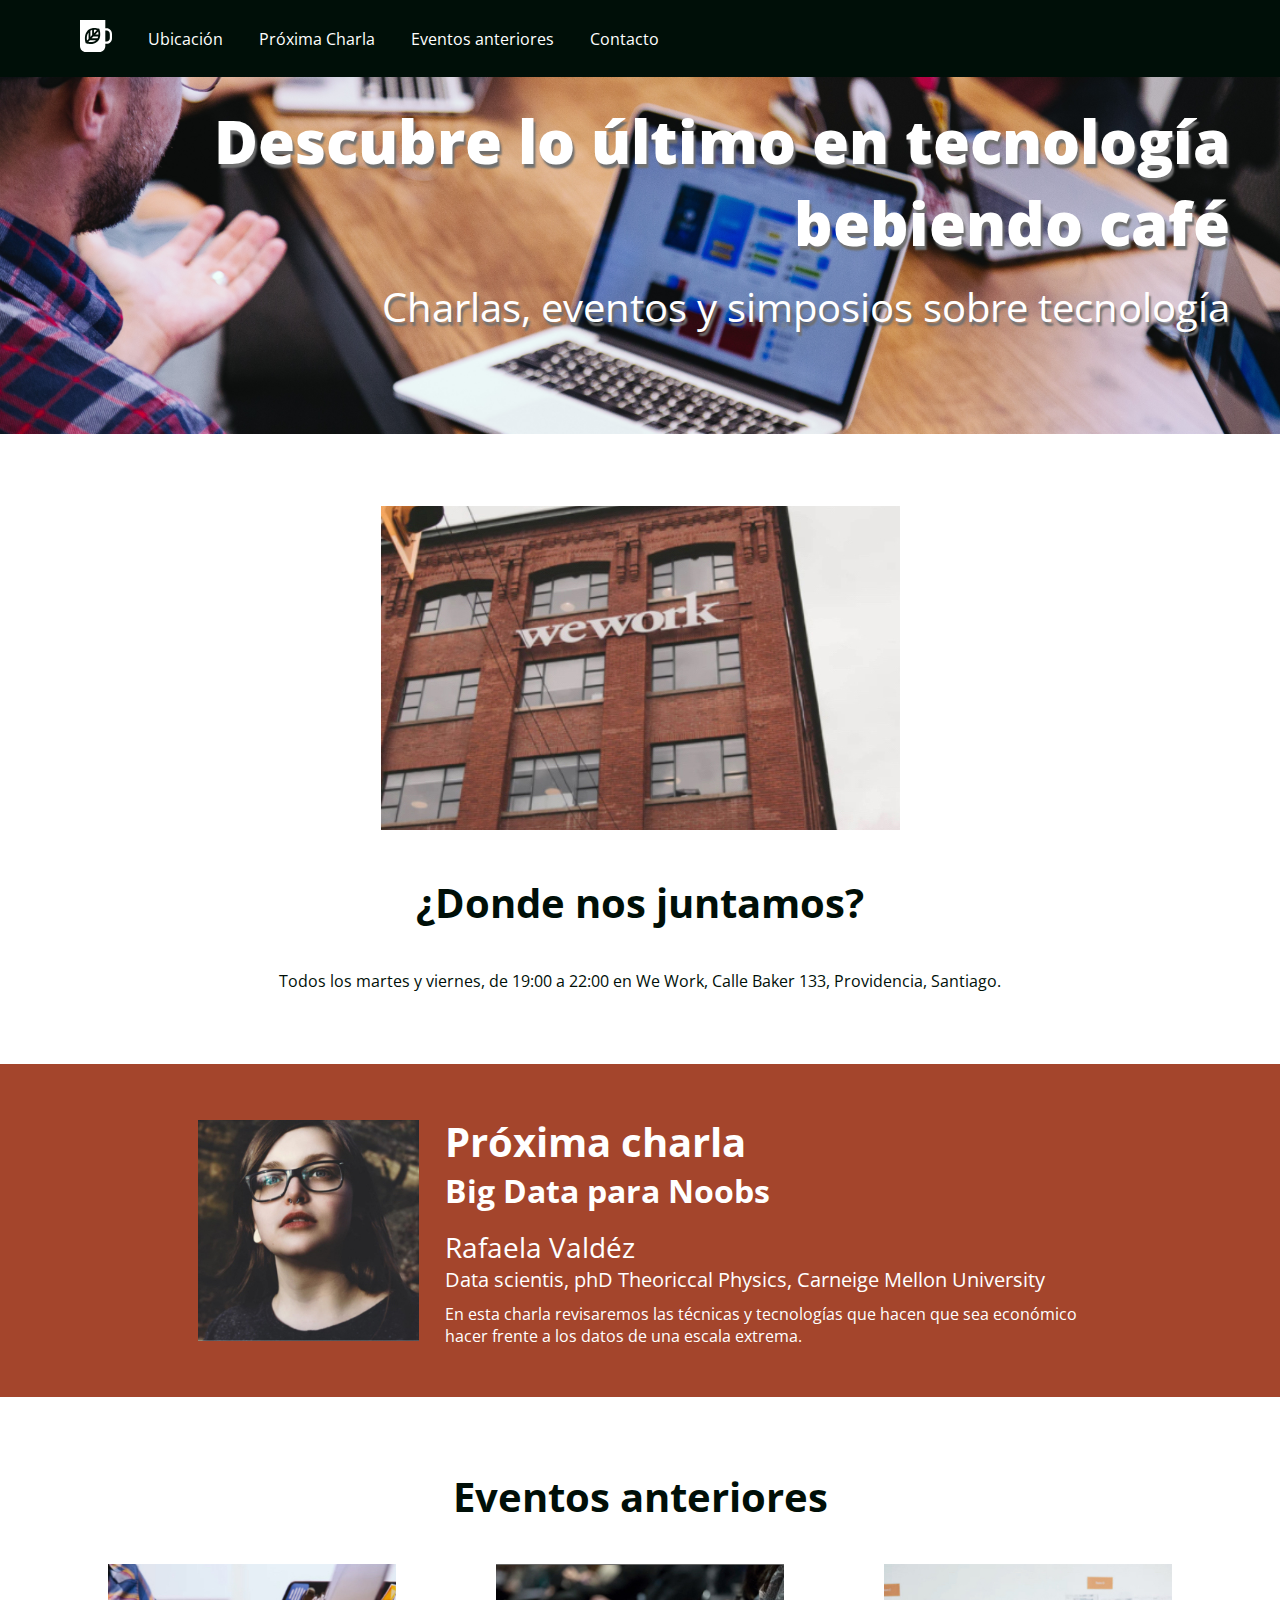
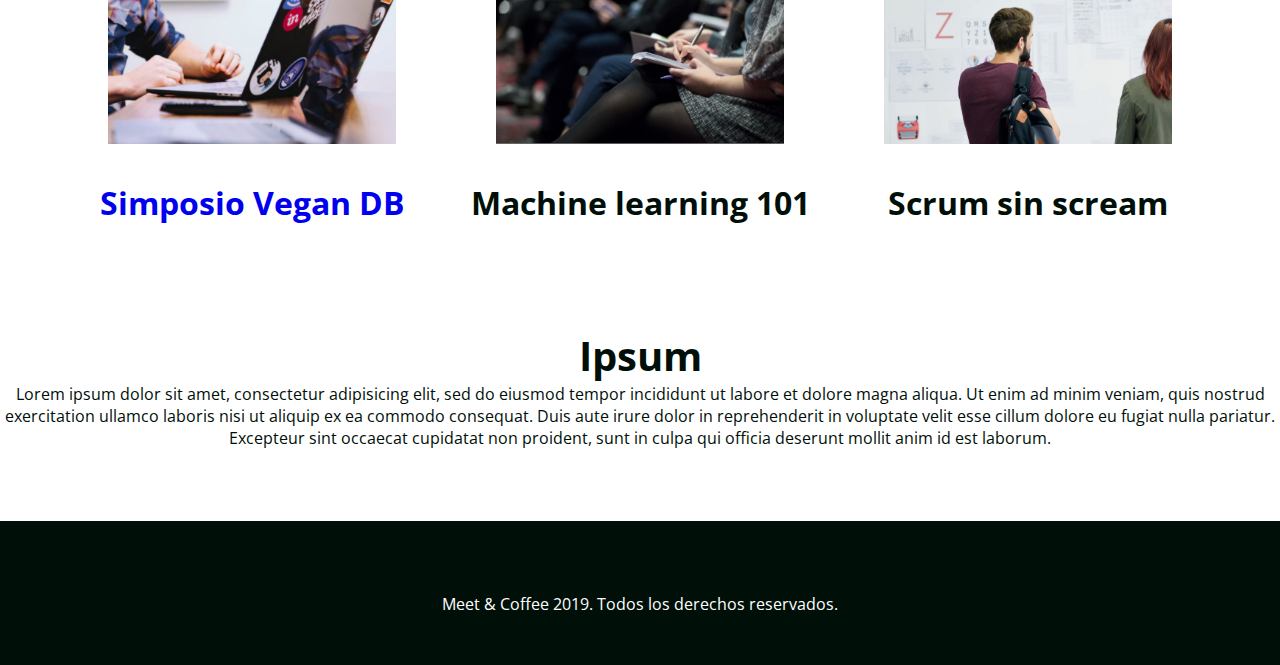
<file: index.html>
<!DOCTYPE html>
<html lang="es" dir="ltr">
  <head>
    <title>Meet & Coffee</title>
    <meta charset="utf-8">
    <link rel="shortcut icon" type="image/png" href="assets/img/favicon.png"/>
    <meta name="author" content="Ignacio Muñoz">
    <meta name="description" content="Comparte tus conocimientos tomando café">
    <meta name="keywords" content="charlas, eventos, simposios, tecnología, co-work">
    <link href="https://fonts.googleapis.com/css2?family=Open+Sans:wght@400;700;800&display=swap" rel="stylesheet">
    <link rel="stylesheet" href="https://use.fontawesome.com/releases/v5.6.3/css/all.css" integrity="sha384-UHRtZLI+pbxtHCWp1t77Bi1L4ZtiqrqD80Kn4Z8NTSRyMA2Fd33n5dQ8lWUE00s/" crossorigin="anonymous">

    <link rel="stylesheet" href="assets/css/style.css">
  </head>

  <body>
    <nav class="oscuro">
      <ul>
        <li class="icono"><a href="#inicio"><svg xmlns="http://www.w3.org/2000/svg" viewBox="0 0 44 44"><path d="M11.8 26l-2.2 2.3c-.5-2.9-.7-7.5 2.2-11.2V26zm-.4 4.1c2.7.5 7.2.7 10.6-2.3h-8.5l-2.1 2.3zm5.3-16.2c-.8.2-1.7.5-2.4.9v8.5l2.4-2.6v-6.8zm2.5-.3v4.6l4-4.2c-1.1-.3-2.5-.5-4-.4zM16 25.2h8.1c.4-.8.7-1.7.9-2.6h-6.6L16 25.2zm28-6.1V25c0 4.3-3.3 7.8-7.4 7.8h-1.8v2.9c0 4.6-3.6 8.3-7.9 8.3h-19C3.6 44 0 40.3 0 35.7V0h34.8v11.4h1.8c4.1 0 7.4 3.5 7.4 7.7zm-16.2.9c.1-2.6-.4-5-.8-6.4-.2-.9-.4-1.4-.4-1.4s-.5-.2-1.4-.4c-1.4-.4-3.6-.9-6.1-.8-.8 0-1.7.1-2.5.3-.8.2-1.6.4-2.4.7-.9.4-1.7.8-2.5 1.5-.6.5-1.1 1-1.6 1.6-4.5 5.4-3.4 12.5-2.6 15.5.2.9.4 1.4.4 1.4s.5.2 1.4.4c2.8.8 9.6 2 14.7-2.7.6-.5 1.1-1.1 1.5-1.7.6-.8 1-1.7 1.4-2.6.3-.8.5-1.7.7-2.6.1-1.1.2-1.9.2-2.8zm13.2-.9c0-2.6-2-4.6-4.4-4.6h-1.8v15.1h1.8c2.4 0 4.4-2.1 4.4-4.6v-5.9zM21 20h4.4c0-1.6-.1-3-.4-4.2L21 20z"/></svg></a></li>
        <li><a href="#ubicacion">Ubicación</a></li>
        <li><a href="#proxima_charla">Próxima Charla</a></li>
        <li><a href="#eventos">Eventos anteriores</a></li>
        <li><a href="#contacto">Contacto</a></li>
      </ul>
    </nav>

    <div class="content">

      <header id="inicio" class="hero-section">
        <h1>Descubre lo último en tecnología bebiendo café</h1>
        <h2 class="subtitulo">Charlas, eventos y simposios sobre tecnología</h2>
      </header>

      <section id="ubicacion">
        <img src="assets/img/we-work.jpg" alt="wework">
        <h2>¿Donde nos juntamos?</h2>
        <p>Todos los martes y viernes, de 19:00 a 22:00 en We Work, Calle Baker 133, Providencia, Santiago.</p>
      </section>

      <section id="proxima_charla" class="sweet-brown">
        <div class="centrado">
          <img src="assets/img/speaker.jpg" alt="speaker" class="charla-speaker">
          <div class="charla-texto">
            <h2>Próxima charla</h2>
            <h3>Big Data para Noobs</h3>
            <h4>Rafaela Valdéz</h4>
            <h5>Data scientis, phD Theoriccal Physics, Carneige Mellon University</h5>
            <p>En esta charla revisaremos las técnicas y tecnologías que hacen que sea económico hacer frente a los datos de una escala extrema.</p>
          </div>
        </div>
      </section>

      <section id="eventos">
        <h2>Eventos anteriores</h2>

        <article class="evento">
          <a href="evento01.html">
            <img src="assets/img/simposio-vegan.jpg" alt="simposio_vegan">
            <h3>Simposio Vegan DB</h3>
          </a>
        </article>

        <article class="evento">
          <img src="assets/img/machine-learning.jpg" alt="machine_learning">
          <h3>Machine learning 101</h3>
        </article>

        <article class="evento">
          <img src="assets/img/scrum-sin-scream.jpg" alt="scrum_sin_scream">
          <h3>Scrum sin scream</h3>
        </article>
      </section>

      <section>
        <h2>Ipsum</h2>
        <p>Lorem ipsum dolor sit amet, consectetur adipisicing elit, sed do eiusmod tempor incididunt ut labore et dolore magna aliqua. Ut enim ad minim veniam, quis nostrud exercitation ullamco laboris nisi ut aliquip ex ea commodo consequat. Duis aute irure dolor in reprehenderit in voluptate velit esse cillum dolore eu fugiat nulla pariatur. Excepteur sint occaecat cupidatat non proident, sunt in culpa qui officia deserunt mollit anim id est laborum.</p>
      </section>
    </div>

    <footer id="contacto" class="oscuro">
      <a href="https://github.com/">
        <i class="fab fa-github-square fa-5x"></i>
      </a>
      <a href="https://twitter.com/">
        <i class="fab fa-twitter-square fa-5x"></i>
      </a>
      <a href="https://www.linkedin.com/feed/">
        <i class="fab fa-linkedin fa-5x"></i>
      </a>
      <p>Meet & Coffee 2019. Todos los derechos reservados.</p>
    </footer>

  </body>
</html>
</file>
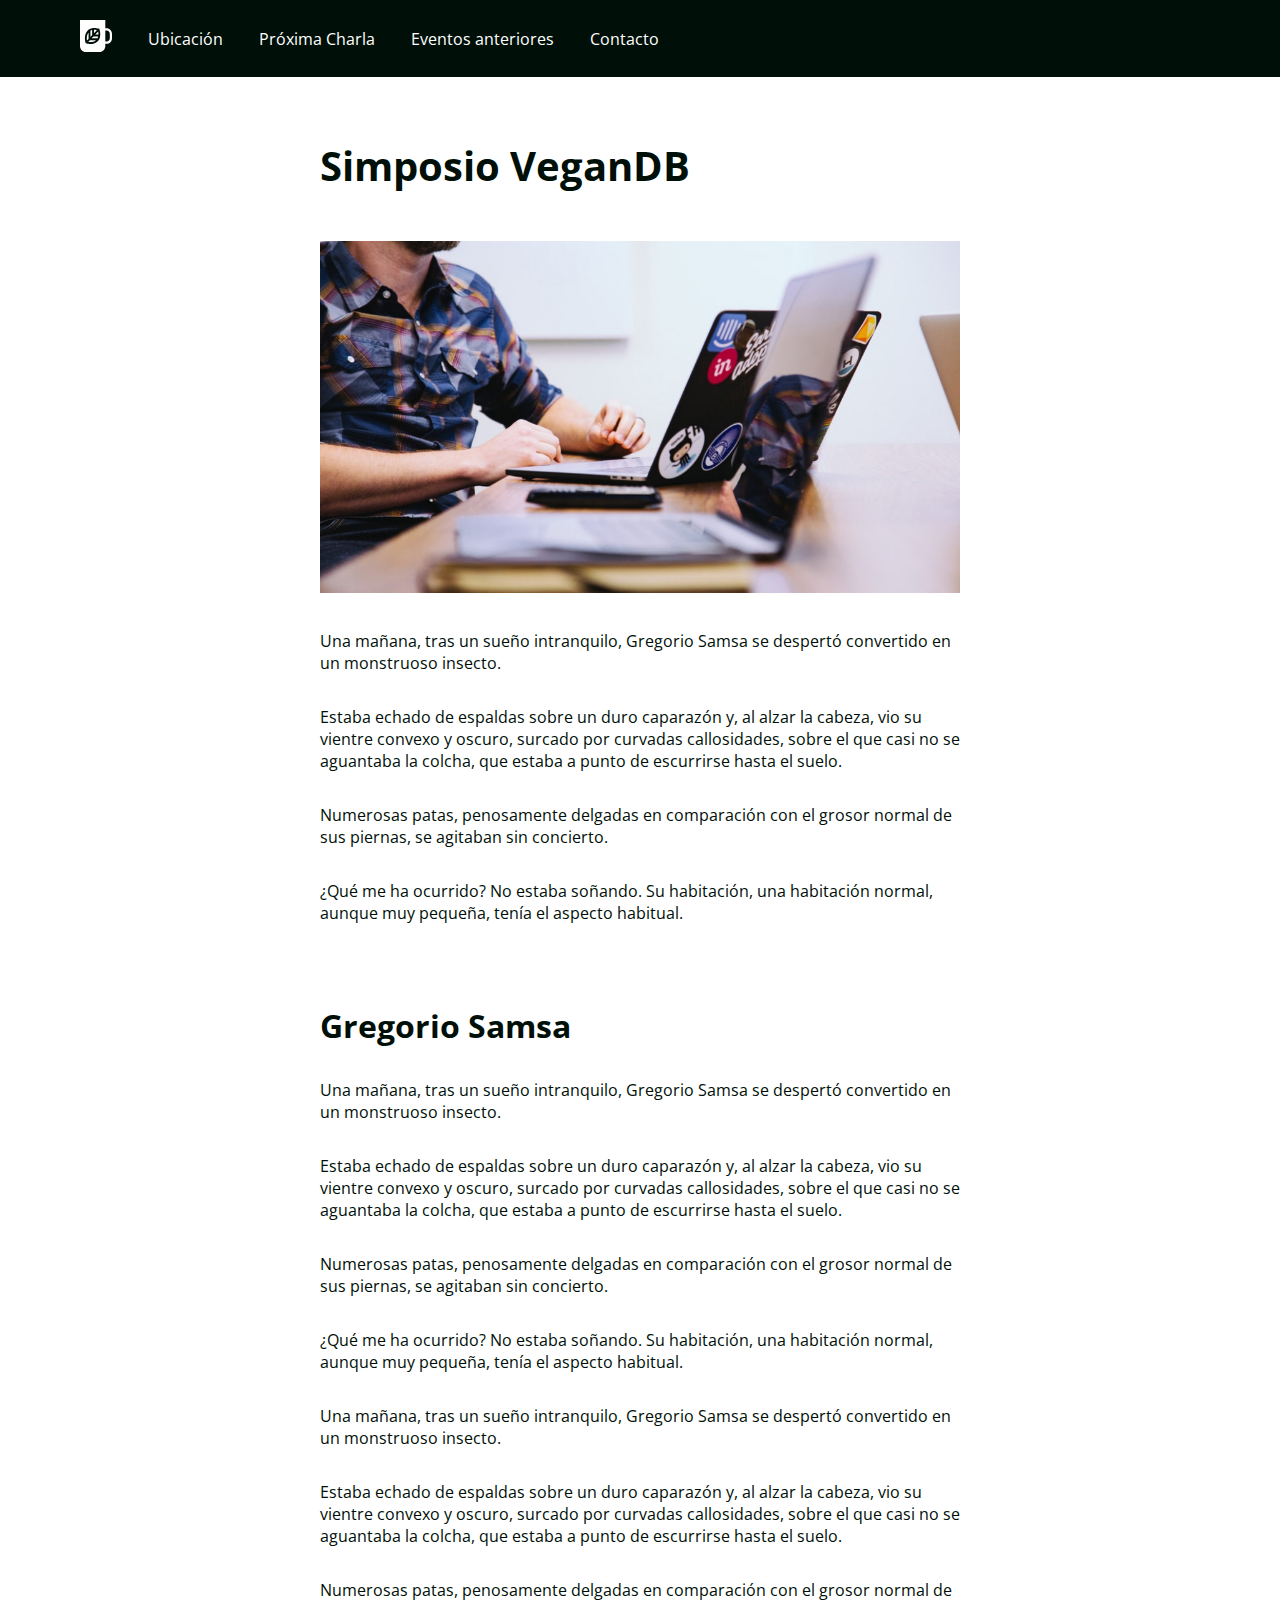
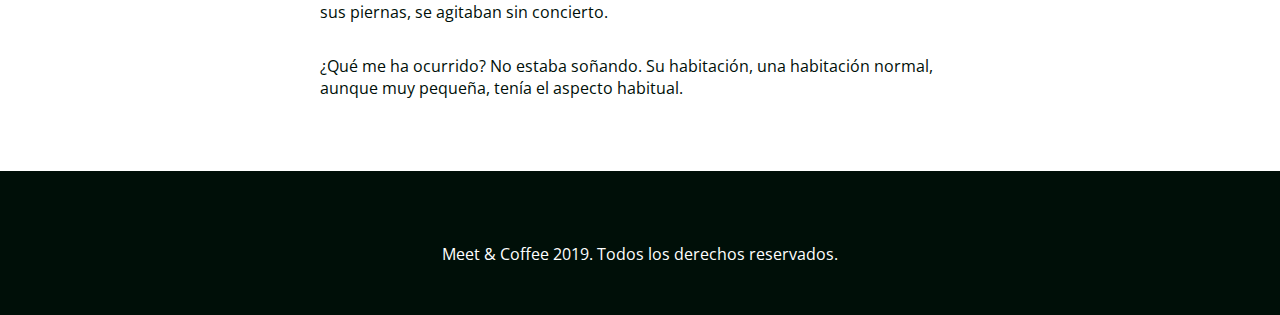
<file: evento01.html>
<!DOCTYPE html>
<html lang="es" dir="ltr">
  <head>
    <meta charset="utf-8">
    <title>Meet & Coffee</title>
    <link rel="shortcut icon" type="image/png" href="assets/img/favicon.png"/>
    <meta name="author" content="Ignacio Muñoz">
    <meta name="description" content="Simposio Vegan DB">
    <meta name="keywords" content="charlas, eventos, simposios, tecnología, co-work">
    <link href="https://fonts.googleapis.com/css2?family=Open+Sans:wght@400;700;800&display=swap" rel="stylesheet">
    <link rel="stylesheet" href="https://use.fontawesome.com/releases/v5.6.3/css/all.css" integrity="sha384-UHRtZLI+pbxtHCWp1t77Bi1L4ZtiqrqD80Kn4Z8NTSRyMA2Fd33n5dQ8lWUE00s/" crossorigin="anonymous">
    <link rel="stylesheet" href="assets/css/style.css">
  </head>

  <body>
    <nav class="oscuro">
      <ul>
        <li class="icono"><a href="index.html"><svg xmlns="http://www.w3.org/2000/svg" viewBox="0 0 44 44"><path d="M11.8 26l-2.2 2.3c-.5-2.9-.7-7.5 2.2-11.2V26zm-.4 4.1c2.7.5 7.2.7 10.6-2.3h-8.5l-2.1 2.3zm5.3-16.2c-.8.2-1.7.5-2.4.9v8.5l2.4-2.6v-6.8zm2.5-.3v4.6l4-4.2c-1.1-.3-2.5-.5-4-.4zM16 25.2h8.1c.4-.8.7-1.7.9-2.6h-6.6L16 25.2zm28-6.1V25c0 4.3-3.3 7.8-7.4 7.8h-1.8v2.9c0 4.6-3.6 8.3-7.9 8.3h-19C3.6 44 0 40.3 0 35.7V0h34.8v11.4h1.8c4.1 0 7.4 3.5 7.4 7.7zm-16.2.9c.1-2.6-.4-5-.8-6.4-.2-.9-.4-1.4-.4-1.4s-.5-.2-1.4-.4c-1.4-.4-3.6-.9-6.1-.8-.8 0-1.7.1-2.5.3-.8.2-1.6.4-2.4.7-.9.4-1.7.8-2.5 1.5-.6.5-1.1 1-1.6 1.6-4.5 5.4-3.4 12.5-2.6 15.5.2.9.4 1.4.4 1.4s.5.2 1.4.4c2.8.8 9.6 2 14.7-2.7.6-.5 1.1-1.1 1.5-1.7.6-.8 1-1.7 1.4-2.6.3-.8.5-1.7.7-2.6.1-1.1.2-1.9.2-2.8zm13.2-.9c0-2.6-2-4.6-4.4-4.6h-1.8v15.1h1.8c2.4 0 4.4-2.1 4.4-4.6v-5.9zM21 20h4.4c0-1.6-.1-3-.4-4.2L21 20z"/></svg></a></li>
        <li><a href="#ubicacion">Ubicación</a></li>
        <li><a href="#proxima_charla">Próxima Charla</a></li>
        <li><a href="#eventos">Eventos anteriores</a></li>
        <li><a href="#contacto">Contacto</a></li>
      </ul>
    </nav>

    <section class="section-simposio content">
      <h2>Simposio VeganDB</h2>
        <img src="assets/img/post-1.jpg" alt="simpisio_vegan">
        <div class="texto-simposio">
          <p>Una mañana, tras un sueño intranquilo, Gregorio Samsa se despertó convertido en un monstruoso insecto.</p>

          <p>Estaba echado de espaldas sobre un duro caparazón y, al alzar la cabeza, vio su vientre convexo y oscuro, surcado por curvadas callosidades, sobre el que casi no se aguantaba la colcha, que estaba a punto de escurrirse hasta el suelo.</p>

          <p>Numerosas patas, penosamente delgadas en comparación con el grosor normal de sus piernas, se agitaban sin concierto.</p>

          <p>¿Qué me ha ocurrido? No estaba soñando. Su habitación, una habitación normal, aunque muy pequeña, tenía el aspecto habitual.</p>
        </div>

        <h3>Gregorio Samsa</h3>
        <div class="texto-simposio">
          <p>Una mañana, tras un sueño intranquilo, Gregorio Samsa se despertó convertido en un monstruoso insecto.</p>

          <p>Estaba echado de espaldas sobre un duro caparazón y, al alzar la cabeza, vio su vientre convexo y oscuro, surcado por curvadas callosidades, sobre el que casi no se aguantaba la colcha, que estaba a punto de escurrirse hasta el suelo.</p>

          <p>Numerosas patas, penosamente delgadas en comparación con el grosor normal de sus piernas, se agitaban sin concierto.</p>

          <p>¿Qué me ha ocurrido? No estaba soñando. Su habitación, una habitación normal, aunque muy pequeña, tenía el aspecto habitual.</p>

          <p>Una mañana, tras un sueño intranquilo, Gregorio Samsa se despertó convertido en un monstruoso insecto.</p>

          <p>Estaba echado de espaldas sobre un duro caparazón y, al alzar la cabeza, vio su vientre convexo y oscuro, surcado por curvadas callosidades, sobre el que casi no se aguantaba la colcha, que estaba a punto de escurrirse hasta el suelo.</p>

          <p>Numerosas patas, penosamente delgadas en comparación con el grosor normal de sus piernas, se agitaban sin concierto.</p>

          <p>¿Qué me ha ocurrido? No estaba soñando. Su habitación, una habitación normal, aunque muy pequeña, tenía el aspecto habitual.</p>
        </div>
    </section>

    <footer id="contacto" class="oscuro">
      <a href="https://github.com/">
        <i class="fab fa-github-square fa-5x"></i>
      </a>
      <a href="https://twitter.com/">
        <i class="fab fa-twitter-square fa-5x"></i>
      </a>
      <a href="https://www.linkedin.com/feed/">
        <i class="fab fa-linkedin fa-5x"></i>
      </a>
      <p>Meet & Coffee 2019. Todos los derechos reservados.</p>
    </footer>

  </body>
</html>
</file>
<file: assets/css/style.css>
body {
  text-align: center;
  color: #000f08;
  margin: 0;
  font-family: 'Open Sans', sans-serif;
}
body * {
  margin: 0;
  border: 0;
  padding: 0;
}
nav {
  text-align: left;
  padding: 1.25rem 4rem;
  position: fixed;
  width: 100vw;
}
nav ul {
  list-style-type: none;
}
nav ul li {
  display: inline-block;
  margin: 0 1em;
  vertical-align: middle;
}
a{
  text-decoration: none;
}
h1 {
  font-weight: 800;
  font-size: 3.75em;
  margin-bottom: 0.25em;
}
h2 {
  font-weight: 700;
  font-size: 2.5em;
}
h3 {
  font-size: 2em;
}
h4 {
  font-size: 1.75em;
}
h5 {
  font-size: 1.25em;
}
footer {
  padding: 3.125rem;
}
section,footer {
  margin-top: 4.5em;
}
footer i {
  margin: 0 0.25em 0.5em 0.25em;
}
#ubicacion h2 {
  margin: 1em auto;
}
#eventos h2 {
  margin-bottom: 1em;
}
#eventos h3 {
  margin: 1em auto;
}
.content{
  width: 100%;
}
.subtitulo, h4, h5 {
  font-weight: 400;
}

.oscuro {
  background: #000f08;
  color: #ffffff;
}
.oscuro a {
  color: #ffffff;
  text-decoration: none;
}
.sweet-brown {
  text-align: left;
  background: #a4452c;
  color: #ffffff;
  padding: 3.125rem;
  white-space: nowrap;
}
.sweet-brown h3, .sweet-brown h5{
  margin-bottom: 0.5em;
}
.hero-section {
  text-align: right;
  background-image: url('../img/bg-hero.png');
  background-repeat: no-repeat;
  background-size: cover;
  color: #ffffff;
  text-shadow: 0.125em 0.25em 0.125em #707070;
  padding: 6.25rem 3.125rem;
}
.centrado {
  width: 75%;
  margin: 0 auto;
}
.charla-speaker {
  width: 25%;
  vertical-align: middle;
}
.charla-texto {
  width: 72.5%;
  vertical-align: middle;
  margin-left: 2.5%;
  white-space: normal;
}
.charla-speaker, .charla-texto, .evento{
  display: inline-block;
}
.evento {
  width: 30%
}
.evento img {
  width: 75%;
}
.icono {
  width: 2rem;
}
.icono svg {
  fill: #ffffff;
}
.section-simposio {
  padding: 3.125rem 0 0;
  margin:0 auto;
  width: 50%;
  text-align: left;
}
.section-simposio  h2 {
  margin: 2.2em 0 1.2em;
}
.section-simposio h3{
  margin-top: 2.5em;
}
.section-simposio img {
  width: 100%;
}
.texto-simposio {
  margin-top: 2em;
}
.texto-simposio p {
  margin: 2em auto;
}
</file>
